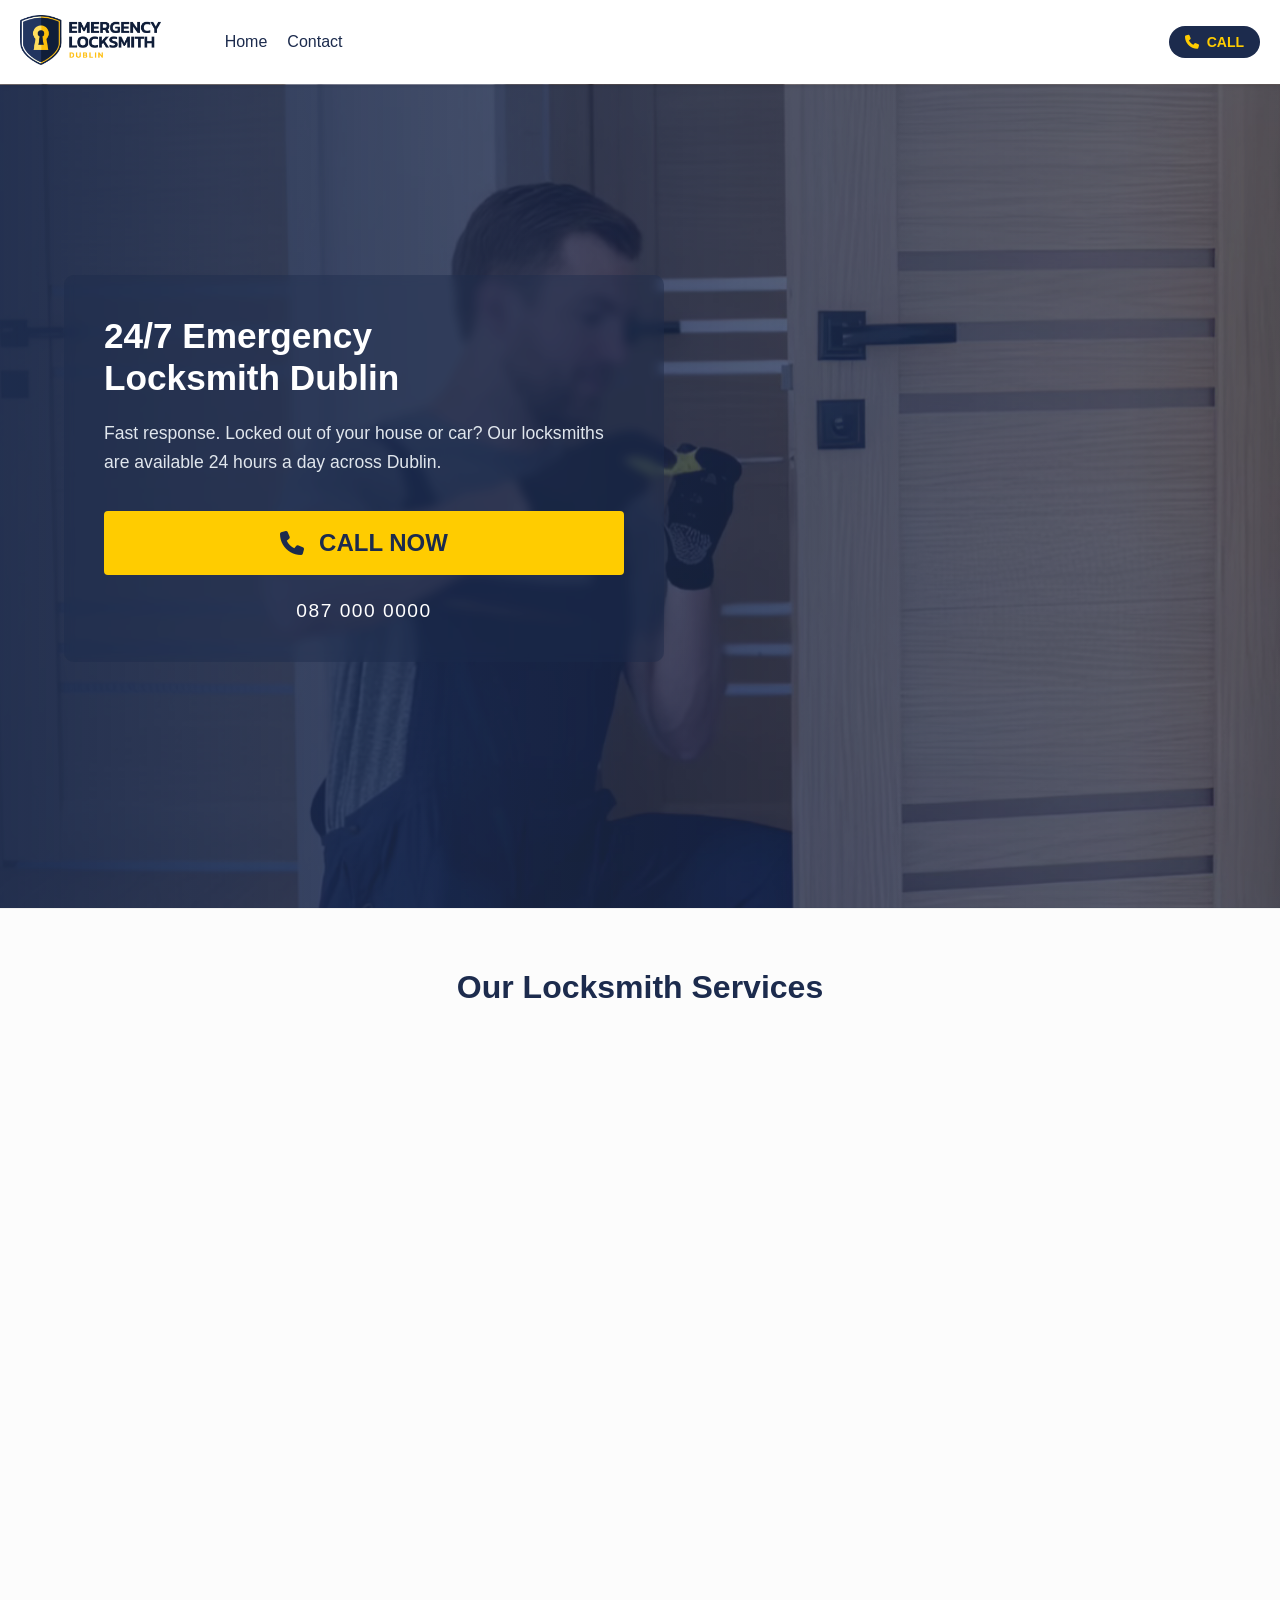
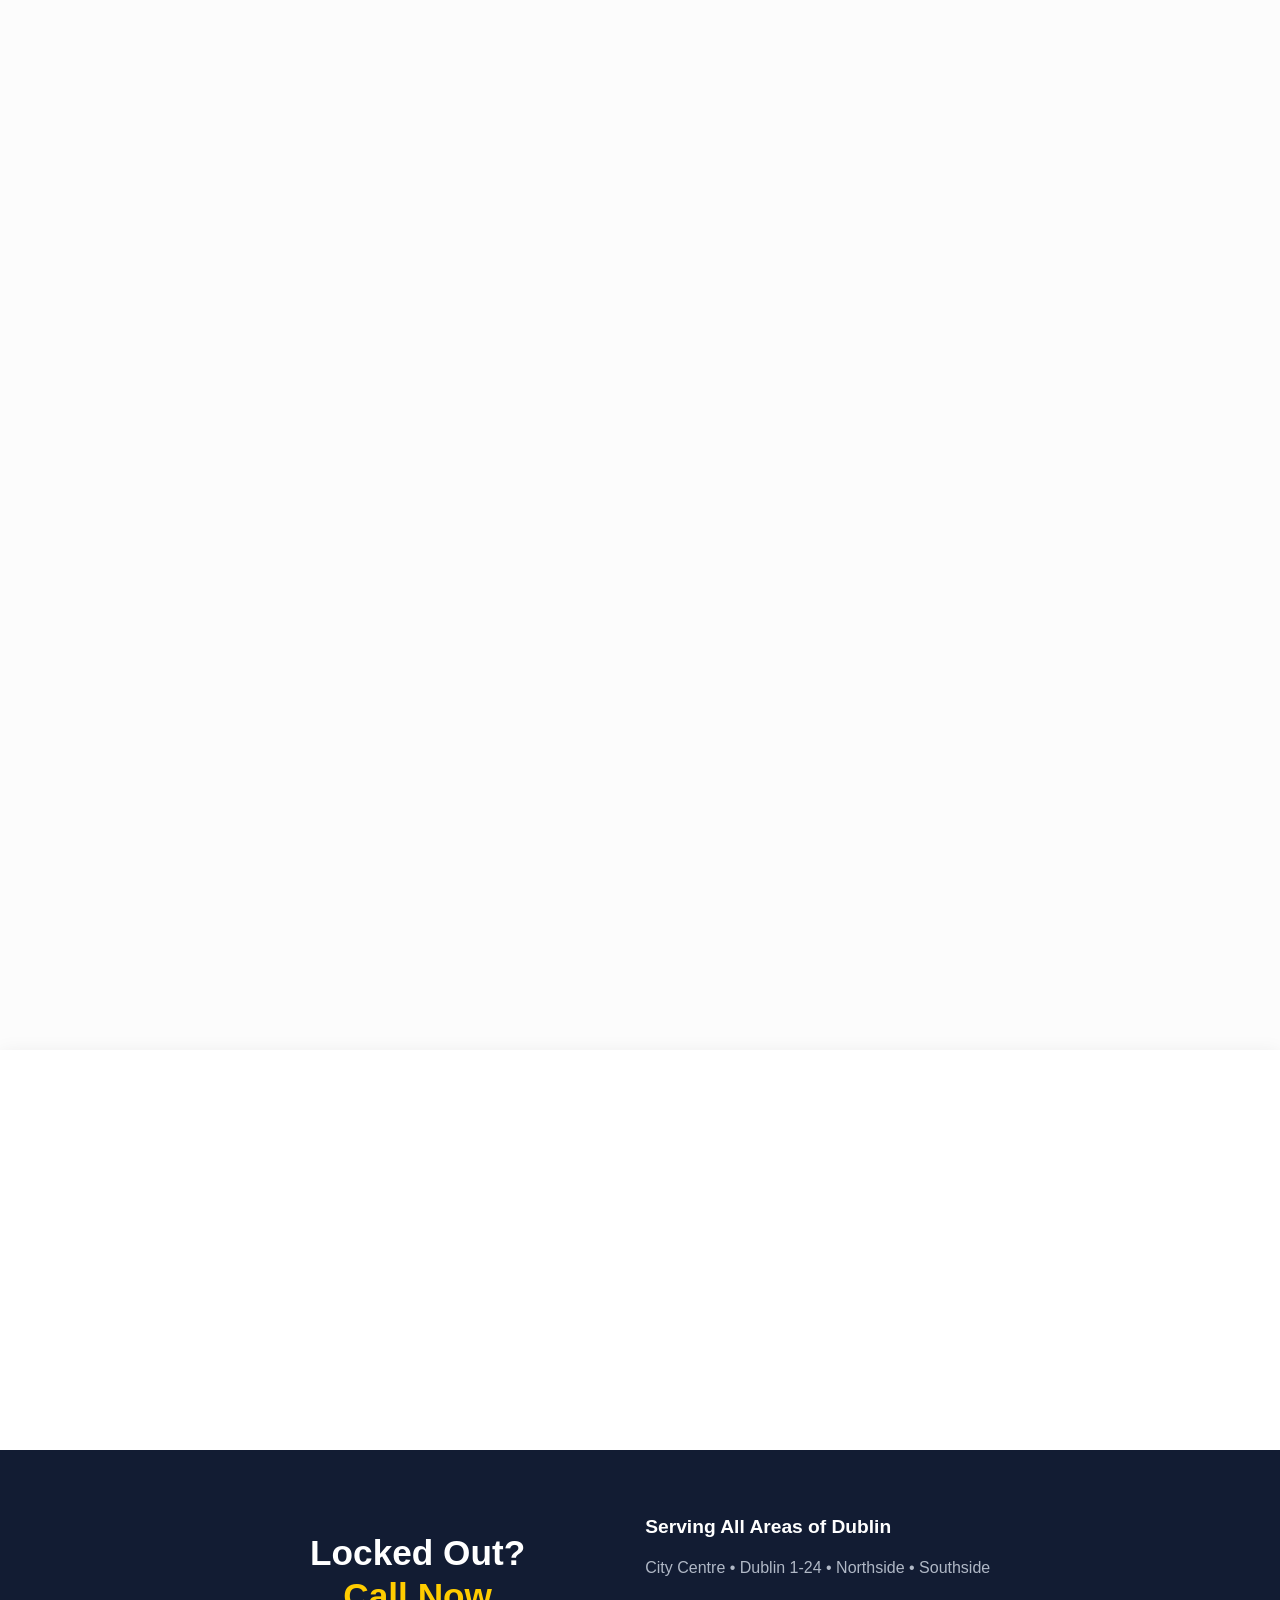
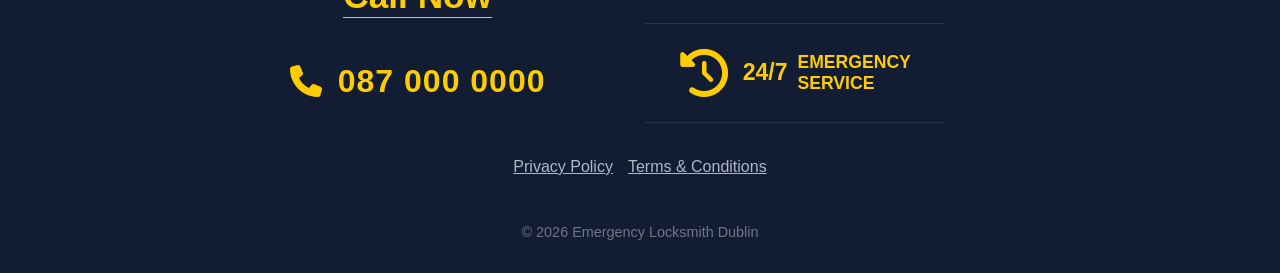
<file: index.html>
<!DOCTYPE html>
<html lang="en">
<head>
    <meta charset="UTF-8">
    <meta name="viewport" content="width=device-width, initial-scale=1.0">
    <title>Emergency Locksmith</title>
    <link rel="apple-touch-icon" href="apple-touch-icon.png"/>
    <link rel="shortcut icon" type="image/x-icon" href="favicon.ico?"/>
    <link rel="preconnect" href="https://fonts.googleapis.com">
    <link rel="preconnect" href="https://fonts.gstatic.com" crossorigin>
    <script src="static/js/browser-check.min.js"></script>
    <link href="https://fonts.googleapis.com/css2?family=Lato:wght@300;400;700&family=Playfair+Display:wght@400;500;600&display=swap" rel="stylesheet">
    <link rel="stylesheet" href="static/css/styles.min.css">
    <link rel="stylesheet" href="https://cdnjs.cloudflare.com/ajax/libs/font-awesome/6.4.0/css/all.min.css">
</head>
<body>
    <header class="site-header">
        <div class="header-wrapper">
            <div class="logo-wrapper">
                <a href="./" class="logo-container"> 
                    <img src="static/media/i/logo-1024.png" alt="Emergency Locksmith Dublin">
                </a>
            </div>
            <div class="header-nav">
                <a href="./">Home</a>
                <a href="contact">Contact</a>
            </div>
        </div>
        <a href="tel:+353870000000" class="header-btn">
            <i class="fa-solid fa-phone"></i> CALL
        </a>
    </header>

    <main>
        <section class="hero-section">
            <div class="video-container">
                <video autoplay loop muted playsinline poster="static/media/i/vid_fallback.jpg">
                    <source src="static/media/v/hero.webm" type="video/webm">
                    <source src="static/media/v/hero.mp4" type="video/mp4">
                </video>
                <div class="video-overlay"></div>
            </div>

            <div class="content-container">
                <h1>24/7 Emergency<br>Locksmith Dublin</h1>
                <p>Fast response. Locked out of your house or car? Our locksmiths are available 24 hours a day across Dublin.</p>

                <a href="tel:+353870000000" class="main-call-btn">
                    <i class="fa-solid fa-phone"></i> CALL NOW
                </a>

                <div class="phone-number">087 000 0000</div>
            </div>
        </section>
        
        <section class="services-section">
            <div class="section-container">
                <h2>Our Locksmith Services</h2>
                <div class="services-grid">
        
                    <div class="service-card reveal-from-left">
                        <img src="static/media/i/emergency-lockout.webp" alt="Emergency Lockout Service">
                        <h3>Emergency Lockout</h3>
                        <p>Locked out of your home or business? Our 24/7 emergency response team is ready to get you back inside quickly and safely, without causing damage to your doors or locks.</p>
                    </div>

                    <div class="service-card reveal-from-right">
                        <img src="static/media/i/car-lockout.webp" alt="Car Lockout Service">
                        <h3>Car Lockout</h3>
                        <p>Left your keys inside your vehicle? We provide rapid, damage-free car unlocking services for all makes and models to get you back on the road in no time.</p>
                    </div>

                    <div class="service-card reveal-from-left">
                        <img src="static/media/i/lock-repair.webp" alt="Lock Repair Service">
                        <h3>Lock Repair</h3>
                        <p>Don't let a faulty lock compromise your security. Our technicians can diagnose and repair jammed, broken, or misaligned locks to ensure your property remains safe.</p>
                    </div>

                    <div class="service-card reveal-from-right">
                        <img src="static/media/i/lock-replacement.webp" alt="Lock Replacement Service">
                        <h3>Lock Replacement</h3>
                        <p>Upgrade your security with our professional lock replacement services. We supply and install high-quality, durable locks for both residential and commercial properties.</p>
                    </div>

                    <div class="service-card reveal-from-left">
                        <img src="static/media/i/car-key-programming.webp" alt="Car Key Programming Service">
                        <h3>Car Key Programming</h3>
                        <p>Lost your smart key or need a spare? We offer on-the-spot replacement and programming for transponder keys, key fobs, and smart keys for most vehicles.</p>
                    </div>

                    <div class="service-card reveal-from-right">
                        <img src="static/media/i/key-extraction.webp" alt="Key Extraction Service">
                        <h3>Key Extraction</h3>
                        <p>Snapped your key inside the lock cylinder? Our experts use specialized tools to safely extract broken key fragments without ruining the internal lock mechanism.</p>
                    </div>

                </div>
            </div>
        </section>
        <section class="benefits-section">
            <div class="section-container reveal-scale-up">
                <h2>Why Choose Us?</h2>
                <ul class="checkmark-list">
                    <li>
                        <i class="fa-solid fa-circle-check"></i> 
                        <p>Fast response across Dublin</p>
                    </li>
                    <li><i class="fa-solid fa-circle-check"></i> Local locksmith technicians</li>
                    <li><i class="fa-solid fa-circle-check"></i> Transparent pricing</li>
                    <li><i class="fa-solid fa-circle-check"></i> Professional service</li>
                </ul>
            </div>
        </section>
    </main>
    <footer class="site-footer">
        <div class="section-container">
            <div class="footer-wrapper">
                <div class="footer-cta">
                    <h2>Locked Out? <span><a href="tel:+353870000000" class="footer-cta-btn">Call Now</a></span></h2>
                    <a href="tel:+353870000000" class="footer-phone">
                        <i class="fa-solid fa-phone"></i> 087 000 0000
                    </a>
                    
                </div>
                <div class="footer-cta">
                    <div class="footer-areas">
                        <span class="footer-areas-highlight">Serving All Areas of Dublin</span>
                        City Centre &bull; Dublin 1-24 &bull; Northside &bull; Southside
                    </div>
                    <div class="footer-badge">
                        <div class="badge-content">
                            <i class="fa-solid fa-clock-rotate-left"></i>
                            <div class="flex flex-row gap-10 align-center">
                                <div class="flex align-center justify-center">
                                    <p class="larger-text">24/7</p>
                                </div>
                                <div class="flex">
                                    <p>EMERGENCY<br>SERVICE</p>
                                </div>
                            </div>
                        </div>
                    </div>
                </div>
            </div>
            <div class="footer-links">
                <a href="/privacy-policy">Privacy Policy</a>
                <a href="/terms-conditions">Terms &amp; Conditions</a>
            </div>
            <div class="copyright">
                &copy; 2026 Emergency Locksmith Dublin
            </div>
        </div>
    </footer>
    <script src="static/js/loader.min.js"></script>
</body>
</html>
</file>
<file: static/css/styles.min.css>
body,html{overflow-x:hidden}.hero-section,.site-header,body{position:relative}.footer-cta h2 span a,.footer-phone,.header-btn,.header-nav a,.main-call-btn{text-decoration:none}:root{--primary-blue:#1c2b4d;--accent-yellow:#ffcc00;--text-white:#ffffff;--text-dark:#1f2d4d;--bg-light:#fcfcfc;--font-main:'Inter',sans-serif}.flex{display:flex}.flex-col{flex-direction:column}.flex-row{flex-direction:row}.justify-center{justify-content:center}.align-center{align-items:center}.gap-10{gap:10px}.larger-text{font-size:larger}*{box-sizing:border-box;margin:0;padding:0}.reveal-on-scroll{opacity:0;transform:translateY(40px);will-change:opacity,transform}.reveal-on-scroll.is-visible{opacity:1;transform:translateY(0);transition:opacity 1s cubic-bezier(.25, 1, .5, 1),transform 1s cubic-bezier(.25, 1, .5, 1)}.reveal-on-scroll-fade{opacity:0;transform:translateY(10px)}.reveal-on-scroll-fade.is-visible{opacity:1;transform:translateY(0);transition:opacity .8s,transform .8s}.reveal-from-left,.reveal-from-left-fast,.reveal-from-left-slow{opacity:0;transform:translateX(-100px);will-change:opacity,transform}.reveal-from-right,.reveal-from-right-fast,.reveal-from-right-slow{opacity:0;transform:translateX(100px);will-change:opacity,transform}.reveal-from-left.is-visible,.reveal-from-right.is-visible{opacity:1;transform:translateX(0);transition:opacity 1s cubic-bezier(.25, 1, .5, 1),transform 1.5s}.reveal-from-left-slow.is-visible,.reveal-from-right-slow.is-visible{opacity:1;transform:translateX(0);transition:opacity 1s cubic-bezier(.25, 1, .5, 1),transform 3s}.reveal-from-left-fast.is-visible,.reveal-from-right-fast.is-visible{opacity:1;transform:translateX(0);transition:opacity .8s cubic-bezier(.25, 1, .5, 1),transform .8s}.reveal-scale-up{opacity:0;transform:scale(0);transition:opacity 1s,transform 1s}.reveal-scale-up.is-visible{opacity:1;transform:scale(1)}body{font-family:var(--font-main);background-color:var(--primary-blue);color:var(--text-white);-webkit-font-smoothing:antialiased}.site-header{background-color:var(--text-white);padding:15px 10px;display:flex;flex-direction:row;justify-content:space-between;align-items:center;z-index:10;box-shadow:0 2px 5px rgba(0,0,0,.1)}.logo-wrapper{display:flex;align-items:center;gap:10px}.logo-container img{width:auto;height:40px}.logo-text{display:flex;flex-direction:column;line-height:1.1}.logo-text .main-text{color:var(--primary-blue);font-weight:900;font-size:15px;letter-spacing:.5px}.header-btn,h1{font-weight:800}.logo-text .sub-text{color:var(--accent-yellow);font-weight:800;font-size:11px;letter-spacing:1px}.header-btn{background-color:var(--primary-blue);color:var(--accent-yellow);padding:8px 16px;border-radius:20px;font-size:14px;display:flex;align-items:center;gap:8px}.hero-section{min-height:calc(100vh - 75px);display:flex;flex-direction:column;margin-top:-1px}.video-container{position:absolute;top:0;left:0;width:100%;height:55%;z-index:1;overflow:hidden}.video-container video{width:100%;height:100%;object-fit:cover;object-position:center;opacity:.5}.video-overlay{position:absolute;bottom:-2px;left:0;width:100%;height:60%;background:linear-gradient(to bottom,rgba(28,43,77,0) 0,#1c2b4d 100%)}.content-container{position:relative;z-index:2;padding:25px;margin-top:80%;max-width:600px}h1{font-size:2.2rem;line-height:1.2;margin-bottom:20px}p{font-size:1.1rem;line-height:1.6;margin-bottom:35px;color:#e0e6ed;max-width:90%}.main-call-btn{display:flex;justify-content:center;align-items:center;gap:15px;background-color:var(--accent-yellow);color:var(--primary-blue);padding:18px;border-radius:4px;font-size:1.5rem;font-weight:900;margin-bottom:25px;transition:transform .2s,background-color .2s}.main-call-btn:hover{background-color:#ffd633;transform:scale(1.02)}.phone-number{text-align:center;font-size:1.2rem;letter-spacing:1.5px}.section-container{max-width:600px;margin:0 auto;width:100%}.benefits-section h2,.features-section h2,.services-section h2{color:var(--primary-blue);text-align:center;font-size:clamp(1.5rem, 4vw, 2rem);font-weight:600;margin-bottom:35px}.benefits-section{background-color:var(--text-white);color:var(--text-dark);padding:60px 25px;box-shadow:0 4px 20px rgba(0,0,0,.08)}.checkmark-list{list-style:none;margin:0 auto;padding:0;max-width:fit-content}.checkmark-list li{display:flex;align-items:center;gap:15px;font-size:clamp(1rem, 4vw, 1.2rem);margin-bottom:25px;font-weight:400;color:var(--primary-blue)}.checkmark-list i{color:var(--accent-yellow);font-size:1.6rem}.checkmark-list p,.services-list li{font-size:clamp(1rem, 4vw, 1.2rem);color:var(--primary-blue);font-weight:400}.checkmark-list p{margin:0}.services-section{background-color:var(--bg-light);color:var(--text-dark);padding:60px 25px;border-top:1px solid #f0f0f0}.services-list{list-style:none;margin:0 auto;padding:0;max-width:350px}.services-list li{display:flex;align-items:center;gap:25px;margin-bottom:30px}.feature-icon-wrapper,.feature-item{align-items:center;display:flex}.services-list img{width:clamp(25.6px,4vw,32px)}.features-section{background-color:var(--text-white);padding:60px 25px;border-top:1px solid #f0f0f0}.feature-item:last-child{border-bottom:none;padding-bottom:0}.feature-icon-wrapper{width:80px;height:80px;justify-content:center;color:var(--accent-yellow);font-size:3.5rem;flex-shrink:0}.feature-text,form p{color:var(--primary-blue)}.feature-icon-wrapper .text-icon{font-size:2rem;font-weight:900;color:var(--accent-yellow);border:4px solid var(--accent-yellow);border-radius:50%;width:100%;height:100%;display:flex;align-items:center;justify-content:center;line-height:1}.feature-text{font-size:1.4rem;font-weight:800;line-height:1.3}.site-footer{background-color:#121c33;padding:60px 20px 30px;text-align:center;color:var(--text-white);z-index:3}.badge-content i,.badge-content p,.footer-cta h2 span a,.footer-phone{color:var(--accent-yellow)}.footer-wrapper{display:flex;flex-direction:column}.footer-cta{display:flex;flex-direction:column;justify-content:center}.footer-cta h2{font-size:2.2rem;margin-bottom:15px;font-weight:800;line-height:1.2}.footer-cta h2 span a{display:block;border-bottom:1px solid var(--accent-yellow);width:fit-content;margin-inline:auto}.footer-phone{display:inline-flex;align-items:center;justify-content:center;gap:15px;font-size:2rem;font-weight:900;margin:30px 0;letter-spacing:1px}.footer-areas{font-size:clamp(.7rem, 3.8vw, 1rem);font-weight:400;line-height:1.8;margin-bottom:40px;color:#b0b8c6;max-width:400px;margin-inline:auto}.footer-areas-highlight{color:var(--text-white);font-weight:700;display:block;margin-bottom:10px;font-size:1.2rem}.footer-badge{margin:0 auto 30px;max-width:300px;border-top:1px solid rgba(255,255,255,.1);border-bottom:1px solid rgba(255,255,255,.1);padding:25px 0}.badge-content{display:flex;align-items:center;justify-content:center;gap:15px;text-align:left;font-size:1.2rem;font-weight:900;line-height:1.2}.badge-content i{font-size:3rem}.badge-content p{margin:0;line-height:normal}.footer-links{display:flex;flex-direction:row;justify-content:center;gap:15px;font-size:1rem;font-weight:400;line-height:1.8;margin-bottom:40px;margin-inline:auto}.footer-links a{color:#b0b8c6}.copyright{font-size:.9rem;color:rgba(255,255,255,.4);line-height:1.5}.site-wrapper{background:#fff;color:#121c33}.contact-title p.subheadline-bold{font-weight:600;font-size:18px;line-height:1.6;margin-bottom:20px;color:var(--primary-text);margin-inline:auto}.subheadline-bold span a{color:#950606;font-weight:900;font-family:Inter,sans-serif;text-decoration:none}form p,input,textarea{font-size:clamp(12px, 4.3vw, 16px)}.upload-container,input,textarea{padding:15px;background-color:transparent}.form-wrapper{width:100%;max-width:900px}form{display:flex;gap:30px;flex-wrap:wrap}.left-column,.right-column{flex:1;min-width:300px;display:flex;flex-direction:column;gap:15px}form p{font-weight:300;margin-left:12px}input,textarea{width:100%;border:1px solid #e0dada;border-radius:4px;color:#333;outline:0;transition:border-color .3s}input:focus,textarea:focus{border-color:#888}textarea{min-height:100px;font-family:inherit}::placeholder{color:#6e6e6e;opacity:.8}input.pale-placeholder::placeholder{color:#888;font-style:italic}.upload-container{border:1px solid #e0dada;border-radius:6px;min-height:220px;display:flex;align-items:center;flex-direction:column}.upload-trigger{display:flex;flex-direction:column;align-items:center;cursor:pointer;width:100%;padding:10px;border-radius:4px;transition:background-color .2s,border-color .2s,transform .2s}.upload-trigger.drag-over{background-color:#f0f8ff;border-color:#3b82f6;transform:scale(1.02)}.upload-title{margin-top:10px;font-size:18px;color:#555}.upload-status{margin-top:5px;font-size:14px;color:#888;font-style:italic;margin-bottom:15px}.upload-text{margin-top:5px;font-size:12px;color:#888}.remove-btn,.submit-btn{color:#fff;cursor:pointer}.image-previews{display:grid;position:relative;grid-template-columns:repeat(4,1fr);gap:10px;width:100%;margin-top:10px}#submit-spinner{position:absolute;top:50%;left:30px;transform:translate(-50%,-50%);opacity:0;pointer-events:none;display:flex;justify-content:center;transition:.3s;align-items:center;z-index:9999}#submit-spinner.show{opacity:1;pointer-events:all}#submit-spinner .spinner-border{border:.25em solid #fff;border-right-color:transparent}.preview-item{position:relative;width:100%;aspect-ratio:1;border-radius:4px;overflow:hidden;border:1px solid #ddd}.preview-item img{width:100%;height:100%;object-fit:cover}.remove-btn{position:absolute;top:2px;right:2px;background-color:rgba(54,59,78,.9);border:none;border-radius:50%;width:20px;height:20px;font-size:12px;display:flex;align-items:center;justify-content:center;line-height:1}.submit-btn p{font-family:Inter,sans-serif;font-weight:200;font-size:20px;color:#fff;text-align:center;margin:0;margin-inline:auto;line-height:1}.submit-btn p span{opacity:.7;font-size:14px}.contact-title p{font-size:clamp(16px, 2.5vw, 20px)}.subheadline{font-weight:400;font-size:16px;line-height:1.6;margin-bottom:20px;color:var(--secondary-text)}section.contact-section{padding:20px 10px 0;margin:40px auto 60px}.contact-section,.contact-title,.hero-content,.our-services{position:relative;text-align:center;padding:20px 25px 10px;max-width:850px;margin:0 auto;z-index:10}input[name=subject]{position:absolute;left:-9999px}textarea[name=message]{line-height:1.5}.card{background-color:#fff;max-width:850px;padding:40px 30px;margin-inline:auto;text-align:center}.card h1{font-size:26px;font-weight:700;margin-bottom:20px;line-height:1.3}.card p{color:#6a737d;font-size:16px;line-height:1.6;margin-bottom:30px}.map-container{width:100%;max-width:479px;height:350px;border-radius:10px;overflow:hidden;margin-bottom:30px;margin-inline:auto;position:relative;background-color:#e5e3df}.map-container img{width:100%;height:100%;object-fit:cover;touch-action:none;-webkit-user-drag:none;user-select:none}.map-controls{position:absolute;right:10px;top:10px;display:flex;flex-direction:column;gap:2px}.control-btn{background:#fff;border:1px solid #ccc;width:30px;height:30px;display:flex;align-items:center;justify-content:center;font-size:20px;color:#555;cursor:pointer;user-select:none}.control-btn p{margin:0;height:100%}.features{list-style:none;padding:0;margin:0;text-align:left;display:inline-block}.feature-item{display:flex;align-items:center;margin-bottom:15px;color:#1e2a44;font-weight:400;font-size:17px}.check-icon{color:#fff;width:22px;height:22px;border-radius:50%;display:flex;align-items:center;justify-content:center;margin-right:12px;font-size:12px;flex-shrink:0}.check-icon::after{content:"L";transform:scaleX(-1) rotate(-45deg);margin-top:-2px}.submit-btn{position:relative;background-color:var(--primary-blue);padding-inline:15px;padding-block:20px;border:none;border-radius:4px;font-weight:200;font-size:20px;margin-top:5px;transition:background-color .3s}.header-nav{flex-grow:1;display:flex;gap:20px}.header-nav a,a{-webkit-tap-highlight-color:transparent}.header-nav a{color:var(--primary-blue);opacity:1;transition:opacity .2s}.header-wrapper{display:flex;align-items:center;flex-direction:row}.services-grid{display:grid;grid-template-columns:repeat(auto-fit,minmax(300px,1fr));gap:20px}.service-card{box-shadow:0 4px 20px rgba(0,0,0,.06);border:1px solid rgba(0,0,0,.02);background:#fff;padding:20px;border-radius:8px;text-align:center}.service-card h3{margin-bottom:15px;font-size:1.3rem}.service-card p{color:#333;margin-inline:auto;margin-bottom:15px}.service-card img{max-width:400px;width:100%;margin-bottom:25px}.privacy-container,.terms-container{padding:20px;max-width:1000px;margin-inline:auto;margin-top:50px}.privacy-container a,.terms-container a{color:#eee}.privacy-container p,.terms-container p{color:#eee;margin-bottom:0;font-size:1rem}.privacy-container .last-updated,.terms-container .last-updated{font-size:13px;color:#aaa;margin-bottom:16px}.privacy-section,.terms-section{margin-top:40px}.privacy-section ul,.terms-section ul{margin-block-start:1rem;margin-block-end:1rem;margin-inline-start:0;margin-inline-end:0;padding-inline-start:20px;color:#eee}.privacy-section h3,.terms-section h3{margin-bottom:8px}@media (hover:hover) and (pointer:fine){.header-nav a:hover{opacity:.7}.btn-primary:hover{background-color:#2c3e56}.upload-trigger:hover{background-color:rgba(0,0,0,.02)}.remove-btn:hover{background-color:#d9534f}.submit-btn:hover{background-color:#2c3040}}@media (min-width:380px){.header-nav{margin-left:32px}}@media (max-width:410px){.site-header{flex-direction:column;padding-bottom:0;padding-inline:0}.header-wrapper{width:100%;justify-content:space-evenly;padding-inline:10px;margin-bottom:10px}.header-nav{margin-left:45px}.header-btn{width:100%;border-radius:0;display:flex;justify-content:center}}@media (min-width:768px){.header-nav{margin-left:64px}.logo-container img{height:50px}.content-container{margin-top:15%;padding:40px;background:rgba(28,43,77,.4);backdrop-filter:blur(5px);border-radius:10px;margin-left:5%}.video-container{height:100%}.video-overlay{background:linear-gradient(to right,rgba(28,43,77,.9) 0,rgba(28,43,77,.2) 100%);height:100%}p{max-width:100%}.section-container{max-width:900px}.checkmark-list,.services-list{max-width:fit-content}.footer-areas{max-width:500px}.feature-item{border-bottom:none;padding-bottom:0}.site-header{padding:15px 20px}.footer-wrapper{display:flex;flex-direction:row;justify-content:space-evenly}.footer-badge{margin-inline:0}.footer-areas-highlight{text-align:left}}
</file>
